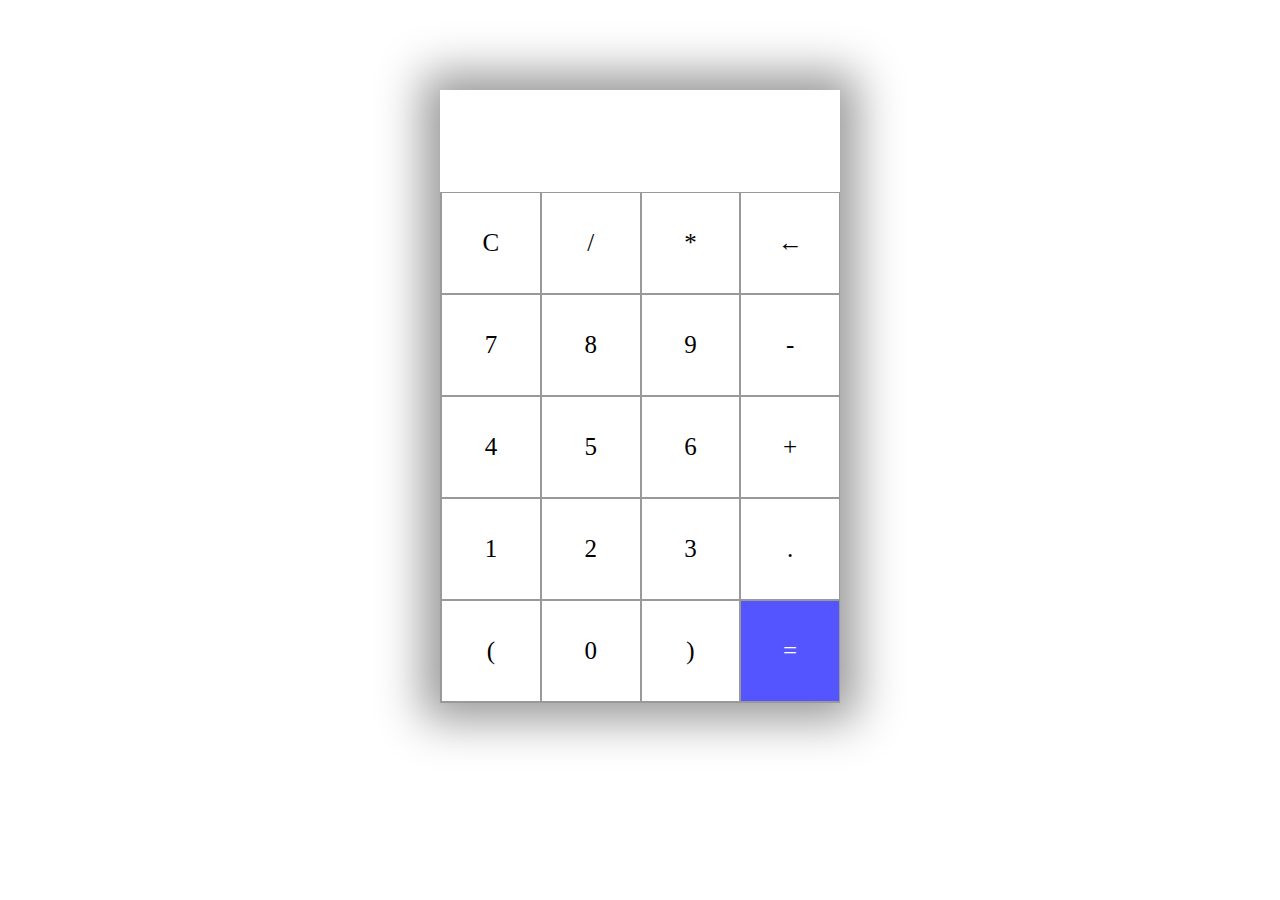
<file: calculator/index.html>
<html lang="en">

<head>
    <meta charset="UTF-8">
    <meta name="viewport" content="width=device-width, initial-scale=1.0">
    <title>My Calculator</title>
    <link rel="stylesheet" href="style.css">
</head>

<body>
    <section>
        <div class="container">
            <div id="display"></div>
            <div class="buttons">
                <div class="button">C</div>
                <div class="button">/</div>
                <div class="button">*</div>
                <div class="button">&larr;</div>
                <div class="button">7</div>
                <div class="button">8</div>
                <div class="button">9</div>
                <div class="button">-</div>
                <div class="button">4</div>
                <div class="button">5</div>
                <div class="button">6</div>
                <div class="button">+</div>
                <div class="button">1</div>
                <div class="button">2</div>
                <div class="button">3</div>
                <div class="button">.</div>
                <div class="button">(</div>
                <div class="button">0</div>
                <div class="button">)</div>
                <div id="equal" class="button">=</div>
            </div>
        </div>
    </section>
    <script src="index.js"></script>
</body>

</html>
</file>
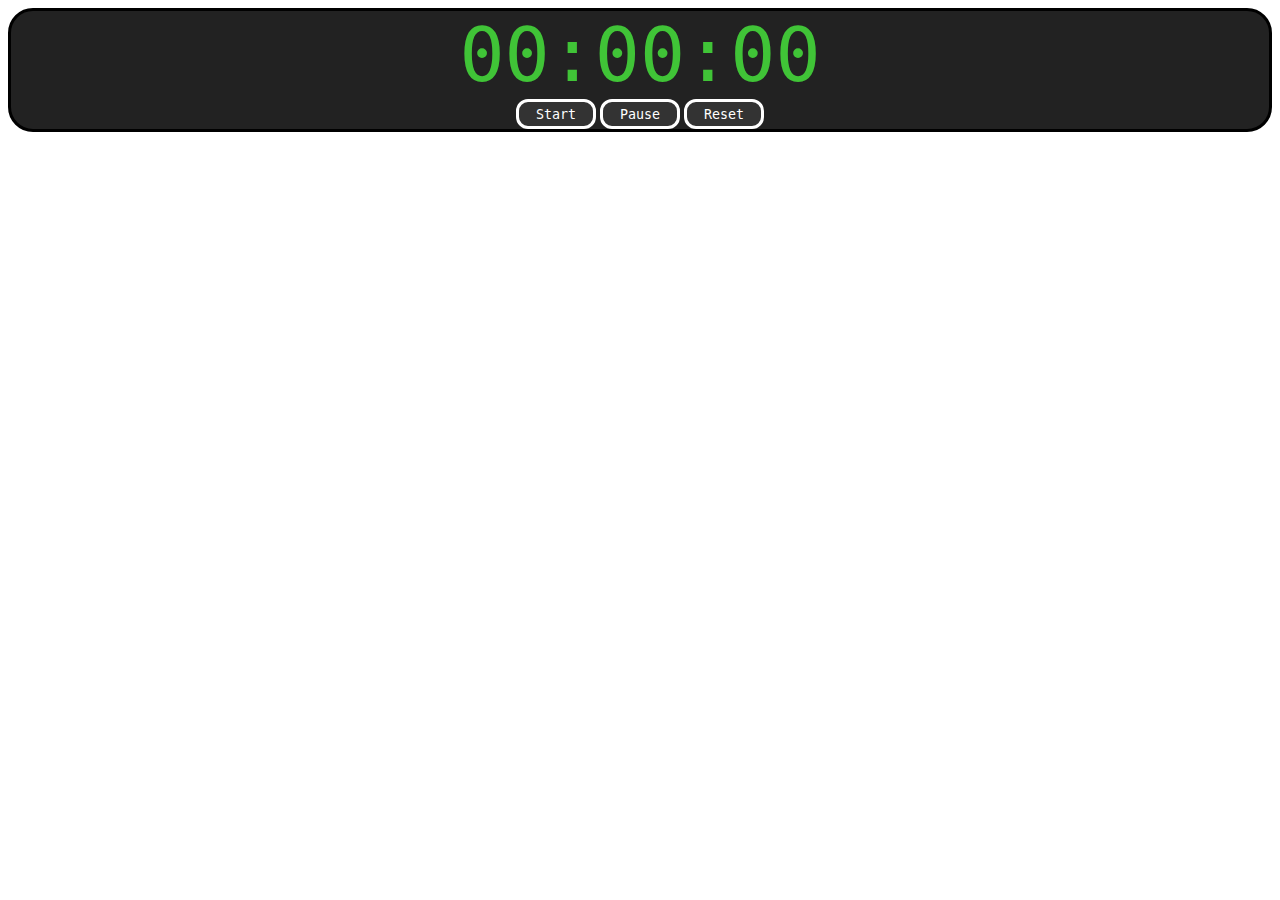
<file: clock-programm/index.html>
<!DOCTYPE html>
<html lang="en">
<head>
    <meta charset="UTF-8">
    <meta http-equiv="X-UA-Compatible" content="IE=edge">
    <meta name="viewport" content="width=device-width, initial-scale=1.0">
    <title>Document</title>
    <link rel="stylesheet" href="style.css">
</head>
<body>
    <div id="timeContainer">
        <div id="timeDisplay">00:00:00</div>
        <button id="startBtn" class="timerBtn">Start</button>
        <button id="pauseBtn" class="timerBtn">Pause</button>
        <button id="resetBtn" class="timerBtn">Reset</button>
    </div>
    <script src="index.js"></script>
</body>
</html>
</file>
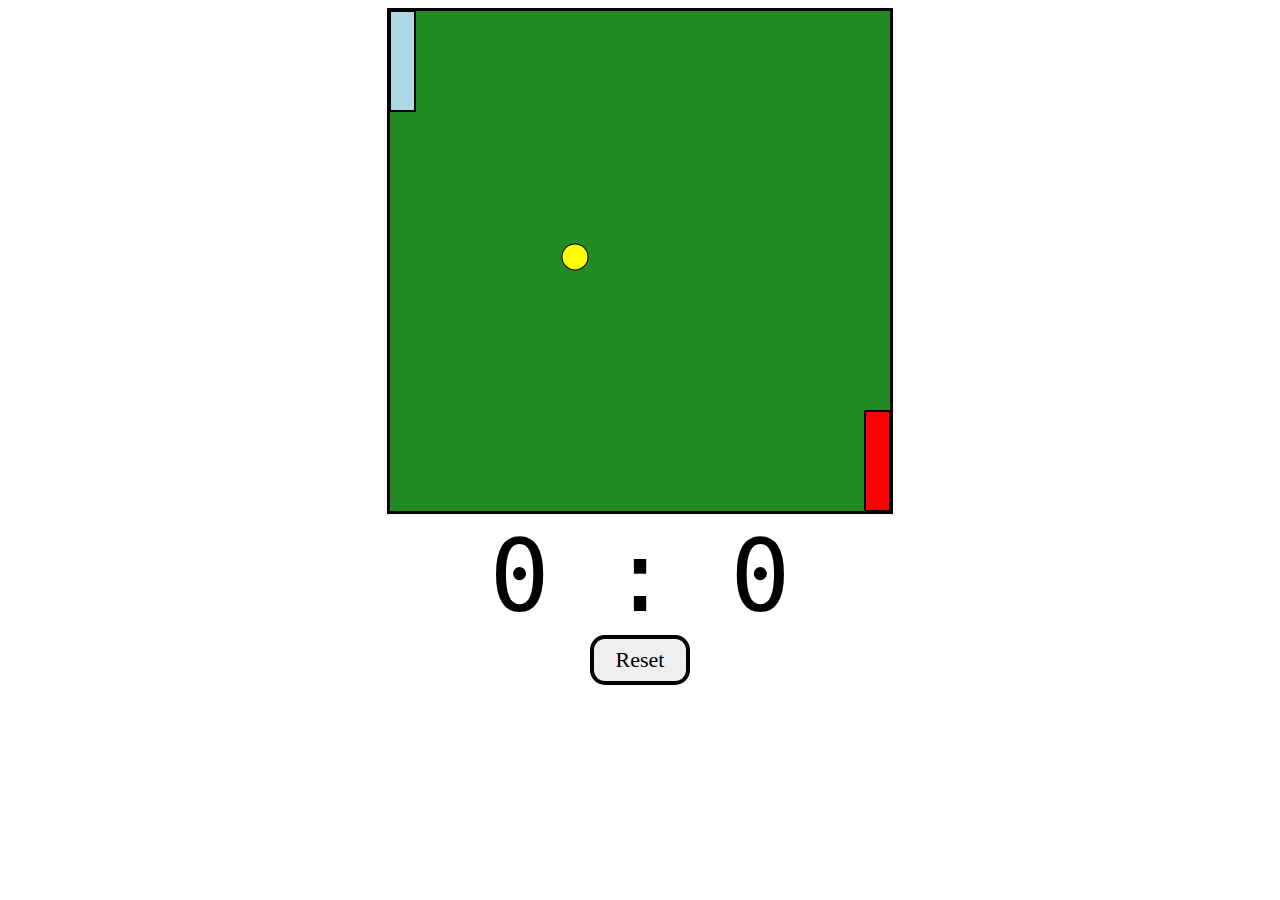
<file: Ping-Pong/index.html>
<!DOCTYPE html>
<html lang="en">
<head>
    <meta charset="UTF-8">
    <meta http-equiv="X-UA-Compatible" content="IE=edge">
    <meta name="viewport" content="width=device-width, initial-scale=1.0">
    <title>Title</title>
    <link rel="stylesheet" href="style.css">
</head>
<body>
    <div id="gameContainer">
        <canvas id="gameBoard" width="500" height="500"></canvas>
        <div id="scoreText">0 : 0</div>
        <button id="resetBtn">Reset</button>


    </div>
    <script src="index.js"></script>
</body>
</html>
</file>
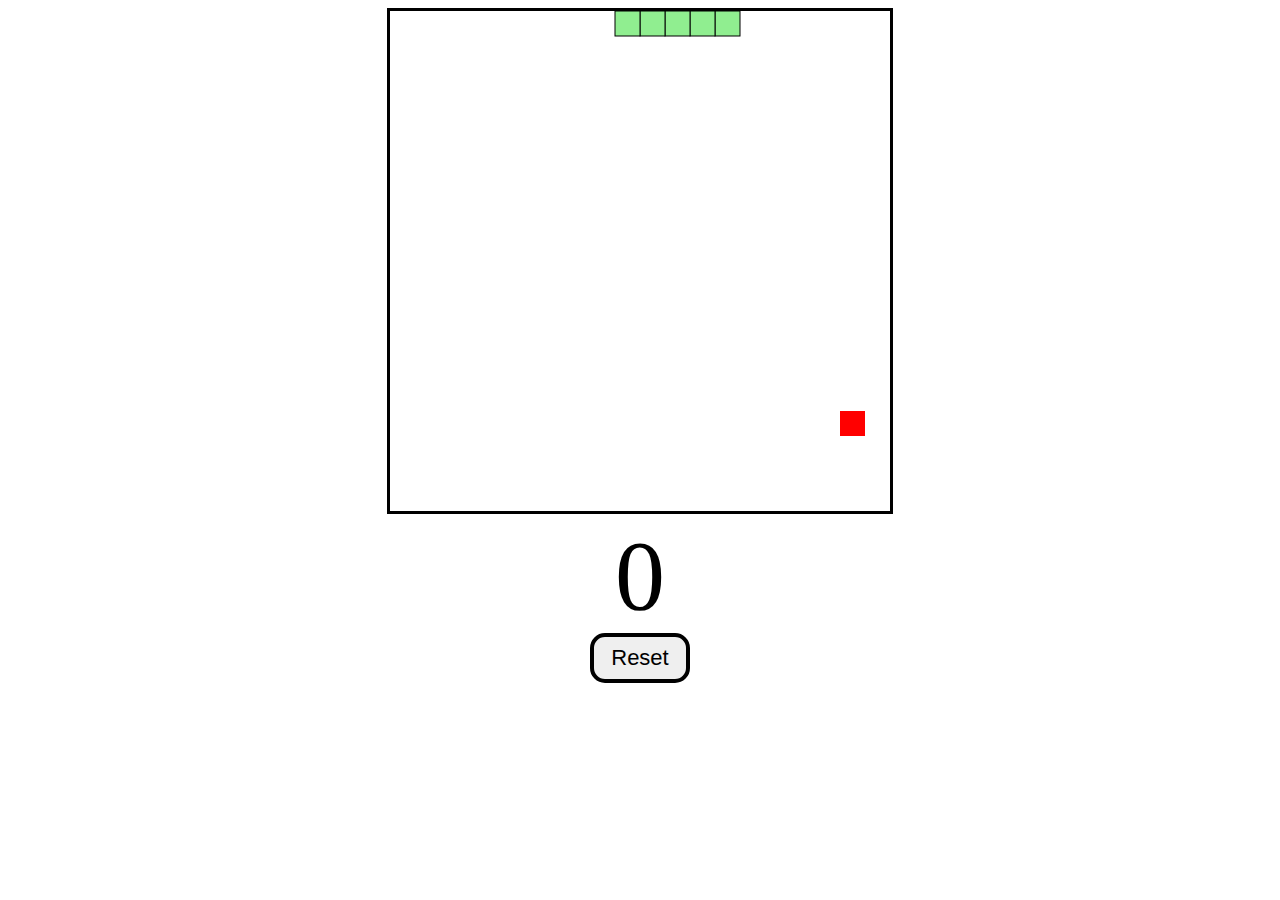
<file: Snake-game/index.html>
<!DOCTYPE html>
<html lang="en">
<head>
    <meta charset="UTF-8">
    <meta http-equiv="X-UA-Compatible" content="IE=edge">
    <meta name="viewport" content="width=device-width, initial-scale=1.0">
    <title>Document</title>
    <link rel="stylesheet" href="style.css">
</head>
<body>
    <div id="gameContainer">
        <canvas id="gameBoard" width="500" height="500"></canvas>
        <div id="scoreText">0</div>
        <button id="resetBtn">Reset</button>


    </div>
    <script src="index.js"></script>
</body>
</html>
</file>
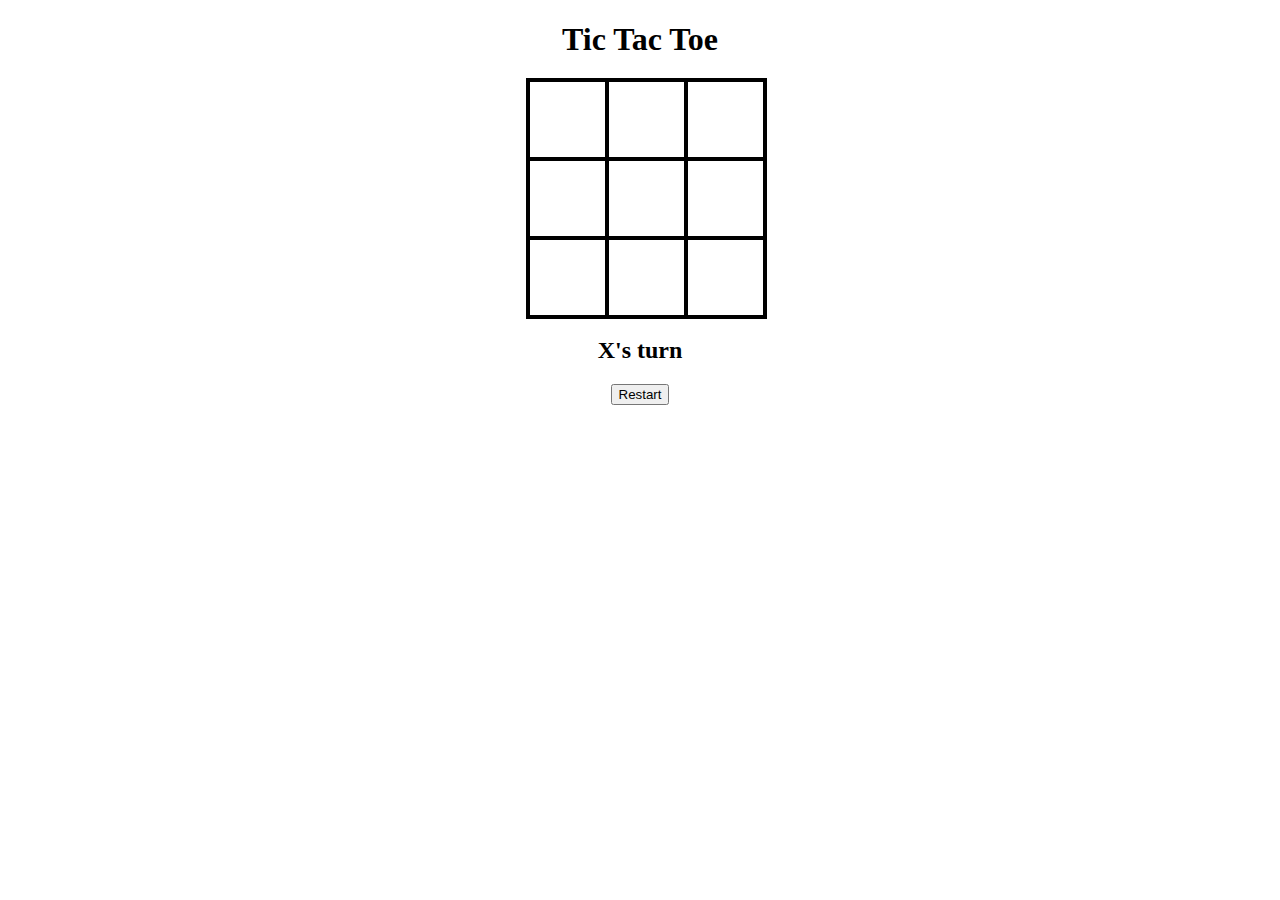
<file: Tic-Tac-Toe/index.html>
<!DOCTYPE html>
<html lang="en">
<head>
    <meta charset="UTF-8">
    <meta http-equiv="X-UA-Compatible" content="IE=edge">
    <meta name="viewport" content="width=device-width, initial-scale=1.0">
    <title>Document</title>
    <link rel="stylesheet" href="style.css">
</head>
<body>
    <div id="gameContainer">
        <h1>Tic Tac Toe</h1>
        <div id="cellContainer">
            <div cellIndex='0' class="cell"></div>
            <div cellIndex='1' class="cell"></div>
            <div cellIndex='2' class="cell"></div>
            <div cellIndex='3' class="cell"></div>
            <div cellIndex='4' class="cell"></div>
            <div cellIndex='5' class="cell"></div>
            <div cellIndex='6' class="cell"></div>
            <div cellIndex='7' class="cell"></div>
            <div cellIndex='8' class="cell"></div>



        </div>
        <h2 id="statusText"></h2>
        <button id="restartBtn">Restart</button>



    </div>
    <script src="index.js"></script>
</body>
</html>
</file>
<file: calculator/style.css>
.container {
    max-width: 400px;
    margin: 10vh auto 0 auto;
    box-shadow: 0px 0px 43px 17px rgba(153, 153, 153, 1);
}

#display {
    text-align: right;
    height: 70px;
    line-height: 70px;
    padding: 16px 8px;
    font-size: 25px;
}

.buttons {
    display: grid;
    border-bottom: 1px solid #999;
    border-left: 1px solid#999;
    grid-template-columns: 1fr 1fr 1fr 1fr;
}

.buttons>div {
    border-top: 1px solid #999;
    border-right: 1px solid#999;
}

.button {
    border: 0.5px solid #999;
    line-height: 100px;
    text-align: center;
    font-size: 25px;
    cursor: pointer;
}

#equal {
    background-color: rgb(85, 85, 255);
    color: white;
}

.button:hover {
    background-color: #323330;
    color: white;
    transition: 0.5s ease-in-out;
}
</file>
<file: clock-programm/style.css>
.timerBtn {
    width: 80px;
    height: 30px;
    border: 3px solid;
    border-radius: 12px;
    background-color: #333333;
    color: white;
    cursor: pointer;
    font-family: consolas, monospace;
}

#timeDisplay {
    font-size: 75px;
    color: #40c437;
    font-family: consolas, monospace;
}

#timeContainer {
    text-align: center;
    border: 3px solid;
    border-radius: 25px;
    background-color: #222222;
}
</file>
<file: Tic-Tac-Toe/style.css>
.cell{
    width:75px;
    height:75px;
    border:2px solid;
    box-shadow: 0 0 0 2px;
    line-height: 75px;
    font-size: 50px;
    cursor: pointer;
}
#gameContainer{
   font-family: "Permanent Marker",cursive;
   text-align: center;
}
#cellContainer{
    display: grid;
    grid-template-columns: repeat(3,auto);
    width: 225px;
    margin: auto;
}
</file>
<file: Ping-Pong/style.css>
#gameContainer{
    text-align: center;
}
#gameBoard{
    border: 3px solid;
}
#scoreText{
    font-family:'consolas','monospace';
    font-size: 100px;
}
#resetBtn{
    font-family: 'Permanent Marker',cursive;
    font-size: 22px;
    width:100px;
    height: 50px;
    border:4px solid;
    border-radius: 15px;
    cursor: pointer;
}
</file>
<file: Snake-game/style.css>
#gameContainer{
    text-align: center;
}

#gameBoard{
    border: 3px solid;
}
#scoreText{
    font-family: "Permanent Marker" cursive;
    font-size: 100px;
}
#resetBtn{
    font-family: "Permanent Marker" cursive;
    font-size: 22px;
    width:100px;
    height:50px;
    border: 4px solid;
    border-radius: 15px;
    cursor: pointer;

}
</file>
